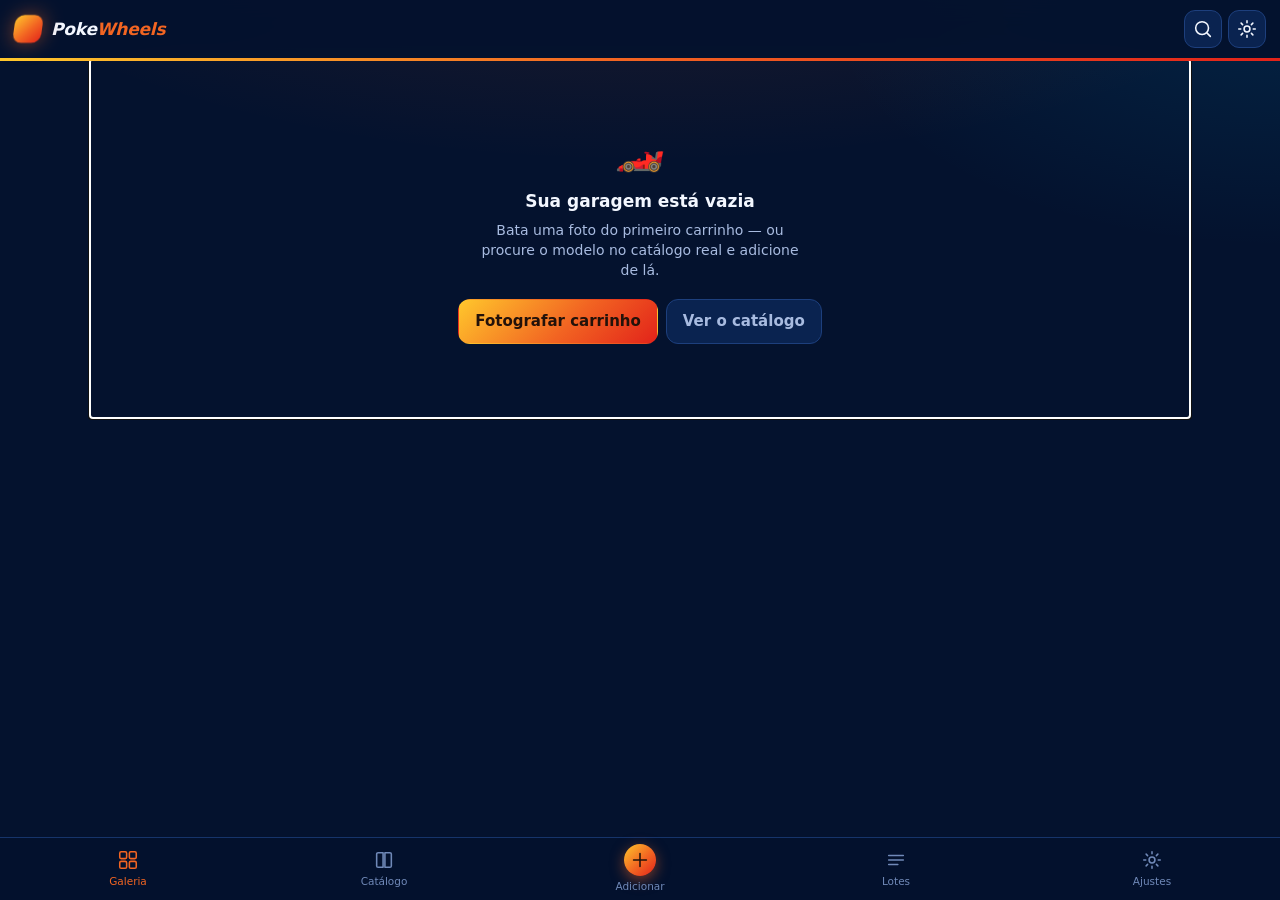
<file: index.html>
<!DOCTYPE html>
<html lang="pt-BR">
<head>
  <meta charset="utf-8">
  <meta name="viewport" content="width=device-width, initial-scale=1, viewport-fit=cover">
  <meta name="theme-color" content="#04122e">
  <meta name="description" content="Catálogo pessoal de Hot Wheels: fotografe, registre e organize sua coleção.">
  <title>PokeWheels — Catálogo de Hot Wheels</title>
  <link rel="manifest" href="manifest.webmanifest">
  <link rel="icon" href="icons/icon.svg" type="image/svg+xml">
  <link rel="apple-touch-icon" href="icons/icon-192.png">
  <link rel="stylesheet" href="css/styles.css">
</head>
<body>
  <header class="topbar">
    <div class="topbar-main">
      <a class="brand" href="#/galeria">
        <span class="brand-mark" aria-hidden="true"></span>
        <span class="brand-text">Poke<strong>Wheels</strong></span>
      </a>
      <div class="topbar-actions">
        <button id="btn-busca" class="icon-btn" type="button" title="Buscar" aria-label="Buscar">
          <svg viewBox="0 0 24 24" aria-hidden="true"><circle cx="11" cy="11" r="7"/><path d="M20 20l-3.5-3.5"/></svg>
        </button>
        <a href="#/ajustes" class="icon-btn" title="Ajustes" aria-label="Ajustes">
          <svg viewBox="0 0 24 24" aria-hidden="true"><circle cx="12" cy="12" r="3.2"/><path d="M12 3v2.2M12 18.8V21M3 12h2.2M18.8 12H21M5.6 5.6l1.6 1.6M16.8 16.8l1.6 1.6M18.4 5.6l-1.6 1.6M7.2 16.8l-1.6 1.6"/></svg>
        </a>
      </div>
    </div>
    <div id="barra-busca" class="searchbar" hidden>
      <input id="input-busca" type="search" placeholder="Buscar por modelo, série, cor, tag…" autocomplete="off">
      <button id="btn-limpar-busca" class="text-btn" type="button">Limpar</button>
    </div>
  </header>

  <main id="app" class="app" tabindex="-1"></main>

  <nav class="tabbar">
    <a href="#/galeria" data-tab="galeria">
      <svg viewBox="0 0 24 24" aria-hidden="true"><rect x="3" y="3" width="7.5" height="7.5" rx="1.5"/><rect x="13.5" y="3" width="7.5" height="7.5" rx="1.5"/><rect x="3" y="13.5" width="7.5" height="7.5" rx="1.5"/><rect x="13.5" y="13.5" width="7.5" height="7.5" rx="1.5"/></svg>
      <span>Galeria</span>
    </a>
    <a href="#/catalogo" data-tab="catalogo">
      <svg viewBox="0 0 24 24" aria-hidden="true"><path d="M4 5.5A1.5 1.5 0 015.5 4H11v16H5.5A1.5 1.5 0 014 18.5z"/><path d="M20 5.5A1.5 1.5 0 0018.5 4H13v16h5.5a1.5 1.5 0 001.5-1.5z"/></svg>
      <span>Catálogo</span>
    </a>
    <a href="#/novo" data-tab="novo" class="tab-cta" aria-label="Adicionar carrinho">
      <svg viewBox="0 0 24 24" aria-hidden="true"><path d="M12 5v14M5 12h14"/></svg>
      <span>Adicionar</span>
    </a>
    <a href="#/lotes" data-tab="lotes">
      <svg viewBox="0 0 24 24" aria-hidden="true"><path d="M4 7h16M4 12h16M4 17h10"/></svg>
      <span>Lotes</span>
    </a>
    <a href="#/ajustes" data-tab="ajustes">
      <svg viewBox="0 0 24 24" aria-hidden="true"><circle cx="12" cy="12" r="3.2"/><path d="M12 3v2.2M12 18.8V21M3 12h2.2M18.8 12H21M5.6 5.6l1.6 1.6M16.8 16.8l1.6 1.6M18.4 5.6l-1.6 1.6M7.2 16.8l-1.6 1.6"/></svg>
      <span>Ajustes</span>
    </a>
  </nav>

  <div id="toasts" class="toasts" aria-live="polite"></div>

  <script type="module" src="js/main.js"></script>
</body>
</html>
</file>
<file: css/styles.css>
/* ---------------------------------------------------------------
   PokeWheels — folha de estilo única (mobile-first, tema escuro)
   --------------------------------------------------------------- */

:root {
  /* Paleta inspirada na embalagem da Hot Wheels: azul de blister,
     chama laranja/vermelha e amarelo de pista. */
  --azul-noite: #04122e;
  --azul-card: #0a2350;
  --azul-claro: #123068;
  --azul-hw: #00a3e0;
  --laranja: #f26522;
  --laranja-claro: #ff8a3d;
  --amarelo: #ffc72c;
  --vermelho: #e2231a;

  --bg: var(--azul-noite);
  --bg-elev: var(--azul-card);
  --bg-elev-2: var(--azul-claro);
  --line: #1d3f7d;
  --line-soft: #16346a;
  --txt: #f3f7ff;
  --txt-dim: #a8bbe0;
  --txt-faint: #7089b8;
  --accent: var(--laranja);
  --accent-2: var(--amarelo);
  --accent-soft: rgba(242, 101, 34, .16);
  --danger: #ff5c5c;
  --ok: #3ddc84;

  --chama: linear-gradient(90deg, var(--amarelo) 0%, var(--laranja) 48%, var(--vermelho) 100%);
  --chama-diag: linear-gradient(135deg, var(--amarelo), var(--laranja) 55%, var(--vermelho));

  --radius: 14px;
  --radius-sm: 9px;
  --shadow: 0 12px 34px rgba(0, 8, 26, .55);
  --safe-b: env(safe-area-inset-bottom, 0px);
  --tabbar-h: 62px;
  color-scheme: dark;
}

* { box-sizing: border-box; }

html, body {
  margin: 0;
  padding: 0;
  background: var(--bg);
  background-image:
    radial-gradient(1100px 460px at 50% -160px, rgba(242, 101, 34, .16), transparent 70%),
    radial-gradient(700px 380px at 100% 0, rgba(0, 163, 224, .12), transparent 65%);
  background-attachment: fixed;
  color: var(--txt);
  font: 15px/1.45 system-ui, -apple-system, "Segoe UI", Roboto, "Helvetica Neue", sans-serif;
  -webkit-tap-highlight-color: transparent;
  overscroll-behavior-y: none;
}

body {
  min-height: 100dvh;
  padding-bottom: calc(var(--tabbar-h) + var(--safe-b));
}

[hidden] { display: none !important; }

a { color: inherit; text-decoration: none; }
button, input, select, textarea { font: inherit; color: inherit; }
svg { width: 22px; height: 22px; fill: none; stroke: currentColor; stroke-width: 1.7; stroke-linecap: round; stroke-linejoin: round; }

/* ------------------------------- topo ------------------------------- */

.topbar {
  position: sticky;
  top: 0;
  z-index: 30;
  background: rgba(4, 18, 46, .93);
  backdrop-filter: blur(12px);
  border-bottom: 1px solid var(--line-soft);
  padding-top: env(safe-area-inset-top, 0px);
}

/* faixa de chama sob o cabeçalho */
.topbar::after {
  content: "";
  position: absolute;
  left: 0; right: 0; bottom: -3px;
  height: 3px;
  background: var(--chama);
}

.topbar-main {
  display: flex;
  align-items: center;
  justify-content: space-between;
  gap: 10px;
  padding: 10px 14px;
}

.brand { display: flex; align-items: center; gap: 9px; font-size: 17px; letter-spacing: .2px; }
.brand strong { color: var(--accent); font-weight: 800; }
.brand-mark {
  width: 28px; height: 28px; border-radius: 9px; display: block;
  background: var(--chama-diag);
  box-shadow: 0 0 20px rgba(242, 101, 34, .5);
  transform: skewX(-8deg);
}

.brand-text { font-style: italic; font-weight: 700; letter-spacing: -.2px; }

.topbar-actions { display: flex; gap: 6px; }

.icon-btn {
  display: grid; place-items: center;
  width: 38px; height: 38px;
  border-radius: 11px;
  border: 1px solid var(--line);
  background: var(--bg-elev);
  cursor: pointer;
}
.icon-btn:active { transform: scale(.95); }

.searchbar { display: flex; gap: 8px; padding: 0 14px 12px; }
.searchbar input {
  flex: 1; min-width: 0;
  padding: 10px 12px;
  border-radius: 11px;
  border: 1px solid var(--line);
  background: var(--bg-elev);
}
.searchbar input:focus { outline: 2px solid var(--accent); outline-offset: 1px; }

/* ------------------------------ layout ------------------------------ */

.app { padding: 14px 14px 26px; max-width: 1100px; margin: 0 auto; }

.page-head { margin: 2px 0 14px; }
.page-head h1 { margin: 0; font-size: 21px; letter-spacing: -.2px; }
.page-head p { margin: 4px 0 0; color: var(--txt-dim); font-size: 13px; }

.section-title {
  margin: 22px 0 10px;
  font-size: 12px;
  text-transform: uppercase;
  letter-spacing: .12em;
  color: var(--txt-faint);
}

.row { display: flex; gap: 8px; align-items: center; flex-wrap: wrap; }
.spacer { flex: 1; }

/* ------------------------------ botões ------------------------------ */

.btn {
  display: inline-flex; align-items: center; justify-content: center; gap: 8px;
  padding: 11px 16px;
  border-radius: 12px;
  border: 1px solid var(--line);
  background: var(--bg-elev);
  cursor: pointer;
  font-weight: 600;
}
.btn:active { transform: scale(.98); }
.btn svg { width: 18px; height: 18px; }
.btn-primary {
  background: var(--chama-diag);
  border-color: transparent;
  color: #23120a;
  font-weight: 750;
}
.btn-danger { color: var(--danger); border-color: rgba(255, 77, 94, .4); }
.btn-block { width: 100%; }
.btn-sm { padding: 7px 11px; font-size: 13px; border-radius: 10px; }
.btn[disabled] { opacity: .5; pointer-events: none; }

.text-btn { background: none; border: 0; color: var(--txt-dim); cursor: pointer; padding: 6px; }

/* ------------------------------ chips ------------------------------- */

.chips { display: flex; gap: 7px; overflow-x: auto; padding-bottom: 4px; scrollbar-width: none; }
.chips::-webkit-scrollbar { display: none; }
.chip {
  flex: 0 0 auto;
  padding: 7px 12px;
  border-radius: 999px;
  border: 1px solid var(--line);
  background: var(--bg-elev);
  color: var(--txt-dim);
  font-size: 13px;
  cursor: pointer;
  white-space: nowrap;
}
.chip[aria-pressed="true"] { background: var(--accent-soft); border-color: var(--accent); color: var(--txt); }

.tag {
  display: inline-block;
  padding: 3px 9px;
  border-radius: 999px;
  background: var(--bg-elev-2);
  border: 1px solid var(--line);
  font-size: 12px;
  color: var(--txt-dim);
}

/* raridade */
.rar { --c: var(--txt-dim); display: inline-flex; align-items: center; gap: 6px; font-size: 12px; font-weight: 600; color: var(--c); }
.rar::before { content: ""; width: 8px; height: 8px; border-radius: 50%; background: var(--c); box-shadow: 0 0 10px var(--c); }
.rar-comum { --c: #9fb4d8; }
.rar-incomum { --c: var(--azul-hw); }
.rar-raro { --c: #b388ff; }
.rar-muito-raro { --c: #ff5fa2; }
.rar-th { --c: var(--ok); }
.rar-sth { --c: var(--amarelo); }

/* ------------------------------ galeria ----------------------------- */

.grid {
  display: grid;
  grid-template-columns: repeat(auto-fill, minmax(150px, 1fr));
  gap: 12px;
}

.card {
  background: var(--bg-elev);
  border: 1px solid var(--line-soft);
  border-radius: var(--radius);
  overflow: hidden;
  display: flex;
  flex-direction: column;
  cursor: pointer;
  position: relative;
}
.card:active { transform: scale(.985); }

.card-thumb {
  aspect-ratio: 4 / 3;
  background:
    repeating-linear-gradient(135deg, rgba(255, 255, 255, .028) 0 10px, transparent 10px 20px),
    linear-gradient(160deg, #123068, #081c40);
  display: grid;
  place-items: center;
  overflow: hidden;
}
.card-thumb img { width: 100%; height: 100%; object-fit: cover; display: block; }
.card-thumb .ph { color: var(--txt-faint); font-size: 26px; }

.card-body { padding: 9px 10px 11px; display: flex; flex-direction: column; gap: 5px; }
.card-title { font-weight: 650; font-size: 14px; line-height: 1.25; }
.card-sub { color: var(--txt-dim); font-size: 12px; }

.card-flag {
  position: absolute; top: 8px; left: 8px;
  padding: 3px 9px; border-radius: 6px;
  font-size: 10.5px; font-weight: 800; letter-spacing: .04em;
  background: var(--chama); color: #23120a;
  transform: skewX(-8deg);
}
.flag-catalogo {
  background: rgba(0, 163, 224, .92); color: #04122e; transform: none; border-radius: 999px;
}
.card-star { position: absolute; top: 8px; right: 8px; color: var(--accent-2); }
.card-star svg { width: 18px; height: 18px; fill: currentColor; stroke: none; }

/* --------------------------- lista de lotes -------------------------- */

.list { display: flex; flex-direction: column; gap: 10px; }

.list-item {
  display: flex; align-items: center; gap: 12px;
  padding: 12px;
  background: var(--bg-elev);
  border: 1px solid var(--line-soft);
  border-radius: var(--radius);
  cursor: pointer;
}
.list-item .li-main { flex: 1; min-width: 0; }
.li-title { font-weight: 650; font-size: 14px; }
.li-sub { color: var(--txt-dim); font-size: 12px; margin-top: 2px; }
.li-thumbs { display: flex; }
.li-thumbs img {
  width: 34px; height: 34px; object-fit: cover; border-radius: 8px;
  border: 2px solid var(--bg-elev); margin-left: -10px;
}
.li-thumbs img:first-child { margin-left: 0; }

.progress { height: 5px; border-radius: 999px; background: var(--bg-elev-2); overflow: hidden; margin-top: 7px; }
.progress > i { display: block; height: 100%; background: var(--chama); }

/* ----------------------------- detalhe ------------------------------ */

.hero {
  position: relative;
  border-radius: var(--radius);
  overflow: hidden;
  background: var(--bg-elev);
  border: 1px solid var(--line-soft);
}
.hero-img {
  aspect-ratio: 4 / 3;
  background:
    repeating-linear-gradient(135deg, rgba(255, 255, 255, .03) 0 12px, transparent 12px 24px),
    linear-gradient(160deg, #123068, #061a3d);
}
.hero-img img { width: 100%; height: 100%; object-fit: contain; display: block; }
.hero-empty { display: grid; place-items: center; height: 100%; color: var(--txt-faint); gap: 8px; }

.thumbstrip { display: flex; gap: 8px; overflow-x: auto; padding: 10px; scrollbar-width: none; }
.thumbstrip::-webkit-scrollbar { display: none; }
.thumbstrip img, .thumbstrip button {
  width: 56px; height: 56px; border-radius: 10px; object-fit: cover;
  border: 2px solid transparent; background: var(--bg-elev-2); flex: 0 0 auto; cursor: pointer;
  display: grid; place-items: center; color: var(--txt-dim);
}
.thumbstrip img[aria-current="true"] { border-color: var(--accent); }

.detail-title { margin: 16px 0 2px; font-size: 22px; line-height: 1.2; letter-spacing: -.3px; }
.detail-sub { color: var(--txt-dim); font-size: 13px; }

.facts {
  margin-top: 16px;
  border: 1px solid var(--line-soft);
  border-radius: var(--radius);
  overflow: hidden;
  background: var(--bg-elev);
}
.fact { display: flex; gap: 12px; padding: 11px 13px; border-bottom: 1px solid var(--line-soft); font-size: 14px; }
.fact:last-child { border-bottom: 0; }
.fact dt { flex: 0 0 42%; color: var(--txt-dim); margin: 0; font-size: 13px; }
.fact dd { margin: 0; flex: 1; text-align: right; }

.notes {
  margin-top: 14px; padding: 13px;
  background: var(--bg-elev); border: 1px solid var(--line-soft); border-radius: var(--radius);
  color: var(--txt-dim); font-size: 14px; white-space: pre-wrap;
}

.missing { display: flex; flex-wrap: wrap; gap: 6px; margin-top: 8px; }
.missing span {
  font-size: 12px; padding: 4px 8px; border-radius: 8px;
  border: 1px dashed var(--line); color: var(--txt-faint);
}

/* --------------------------- formulário ----------------------------- */

.form { display: flex; flex-direction: column; gap: 14px; }
.field { display: flex; flex-direction: column; gap: 6px; }
.field > label { font-size: 12px; color: var(--txt-dim); letter-spacing: .02em; }
.field input, .field select, .field textarea {
  padding: 11px 12px;
  border-radius: 11px;
  border: 1px solid var(--line);
  background: var(--bg-elev);
  width: 100%;
}
.field input:focus, .field select:focus, .field textarea:focus { outline: 2px solid var(--accent); outline-offset: 1px; }
.field textarea { min-height: 84px; resize: vertical; }
.field-hint { font-size: 11px; color: var(--txt-faint); }
.grid-2 { display: grid; grid-template-columns: 1fr 1fr; gap: 12px; }
.grid-3 { display: grid; grid-template-columns: 1fr 1fr 1fr; gap: 12px; }

fieldset.group {
  border: 1px solid var(--line-soft);
  border-radius: var(--radius);
  padding: 14px;
  margin: 0;
  display: flex; flex-direction: column; gap: 12px;
  background: var(--bg-elev);
}
fieldset.group > legend {
  padding: 0 6px; font-size: 12px; text-transform: uppercase;
  letter-spacing: .12em; color: var(--txt-faint);
}

.switch { display: flex; align-items: center; justify-content: space-between; gap: 12px; }
.switch input { width: 44px; height: 26px; accent-color: var(--accent); }

.photo-tray { display: flex; gap: 9px; flex-wrap: wrap; }
.photo-slot { position: relative; width: 88px; height: 88px; border-radius: 12px; overflow: hidden; border: 1px solid var(--line); }
.photo-slot img { width: 100%; height: 100%; object-fit: cover; }
.photo-slot button {
  position: absolute; top: 3px; right: 3px;
  width: 24px; height: 24px; border-radius: 50%;
  background: rgba(0, 0, 0, .68); border: 0; color: #fff; cursor: pointer;
  display: grid; place-items: center;
}
.photo-slot button svg { width: 14px; height: 14px; }
.photo-add {
  width: 88px; height: 88px; border-radius: 12px;
  border: 1px dashed var(--line); background: var(--bg-elev);
  display: grid; place-items: center; gap: 4px; color: var(--txt-dim); cursor: pointer;
  font-size: 11px; text-align: center;
}

.form-actions {
  position: sticky;
  bottom: calc(var(--tabbar-h) + var(--safe-b));
  display: flex; gap: 10px;
  padding: 12px 0 4px;
  background: linear-gradient(to top, var(--bg) 68%, transparent);
}

/* ------------------------------ câmera ------------------------------ */

.cam-overlay {
  position: fixed; inset: 0; z-index: 60;
  background: #000;
  display: flex; flex-direction: column;
}
.cam-video { flex: 1; width: 100%; object-fit: cover; background: #000; }
.cam-bar {
  display: flex; align-items: center; justify-content: space-around;
  padding: 18px 18px calc(18px + var(--safe-b));
  background: #000;
}
.cam-shutter {
  width: 68px; height: 68px; border-radius: 50%;
  border: 4px solid #fff; background: rgba(255, 255, 255, .18); cursor: pointer;
}
.cam-shutter:active { transform: scale(.94); }
.cam-side { background: none; border: 0; color: #fff; cursor: pointer; padding: 10px; }

/* ---------------------------- estatísticas --------------------------- */

.stats { display: grid; grid-template-columns: repeat(auto-fit, minmax(140px, 1fr)); gap: 12px; }
.stat {
  background: var(--bg-elev); border: 1px solid var(--line-soft);
  border-radius: var(--radius); padding: 14px;
}
.stat b { display: block; font-size: 26px; letter-spacing: -.5px; }
.stat span { color: var(--txt-dim); font-size: 12px; }

.bars { display: flex; flex-direction: column; gap: 10px; }
.bar-row { display: grid; grid-template-columns: 116px 1fr auto; gap: 10px; align-items: center; font-size: 13px; }
.bar { height: 8px; border-radius: 999px; background: var(--bg-elev-2); overflow: hidden; }
.bar > i { display: block; height: 100%; background: var(--c, var(--accent)); }

/* ------------------------------ diversos ---------------------------- */

.empty {
  text-align: center;
  padding: 48px 20px;
  color: var(--txt-dim);
}
.empty .em-mark { font-size: 40px; margin-bottom: 10px; }
.empty h2 { margin: 0 0 6px; color: var(--txt); font-size: 17px; }
.empty p { margin: 0 auto 18px; max-width: 320px; font-size: 14px; }

.toasts {
  position: fixed;
  left: 50%; transform: translateX(-50%);
  bottom: calc(var(--tabbar-h) + var(--safe-b) + 14px);
  z-index: 80;
  display: flex; flex-direction: column; gap: 8px;
  width: min(92vw, 420px);
}
.toast {
  background: var(--bg-elev-2);
  border: 1px solid var(--line);
  border-radius: 12px;
  padding: 11px 14px;
  box-shadow: var(--shadow);
  font-size: 14px;
  animation: rise .18s ease-out;
}
.toast.err { border-color: rgba(255, 77, 94, .5); }
@keyframes rise { from { opacity: 0; transform: translateY(8px); } }

/* --------------------------- barra inferior -------------------------- */

.tabbar {
  position: fixed;
  left: 0; right: 0; bottom: 0;
  z-index: 40;
  display: grid;
  grid-template-columns: repeat(5, 1fr);
  background: rgba(4, 18, 46, .96);
  backdrop-filter: blur(12px);
  border-top: 1px solid var(--line-soft);
  padding-bottom: var(--safe-b);
}
.tabbar a {
  display: flex; flex-direction: column; align-items: center; justify-content: center; gap: 3px;
  height: var(--tabbar-h);
  color: var(--txt-faint);
  font-size: 10.5px;
}
.tabbar a[aria-current="page"] { color: var(--accent); }
.tab-cta svg {
  background: var(--chama-diag);
  color: #23120a; border-radius: 50%; padding: 5px; width: 32px; height: 32px;
  box-shadow: 0 4px 14px rgba(242, 101, 34, .5);
}
.tab-cta { color: var(--txt-dim); }

/* ------------------------------- modal ------------------------------- */

.sheet-backdrop {
  position: fixed; inset: 0; z-index: 70;
  background: rgba(0, 0, 0, .6);
  display: flex; align-items: flex-end; justify-content: center;
}
.sheet {
  background: var(--bg-elev);
  border: 1px solid var(--line);
  border-radius: 18px 18px 0 0;
  padding: 18px 18px calc(18px + var(--safe-b));
  width: min(560px, 100%);
  animation: rise .18s ease-out;
}
.sheet h3 { margin: 0 0 6px; font-size: 17px; }
.sheet p { margin: 0 0 16px; color: var(--txt-dim); font-size: 14px; }

@media (min-width: 720px) {
  .sheet-backdrop { align-items: center; }
  .sheet { border-radius: 18px; }
  .grid { grid-template-columns: repeat(auto-fill, minmax(190px, 1fr)); }
}

/* --------------------------- catálogo real --------------------------- */

fieldset.group.destaque {
  border-color: rgba(0, 163, 224, .55);
  box-shadow: inset 0 0 0 1px rgba(0, 163, 224, .12);
}
fieldset.group.destaque > legend { color: var(--azul-hw); }

.cat-resultados { display: flex; flex-direction: column; gap: 6px; }

.cat-sugestao {
  display: flex; align-items: center; gap: 10px;
  width: 100%; text-align: left;
  padding: 8px 10px;
  border-radius: 11px;
  border: 1px solid var(--line);
  background: var(--bg-elev-2);
  cursor: pointer;
}
.cat-sugestao:active { transform: scale(.99); }
.cat-sugestao img { width: 46px; height: 36px; object-fit: contain; border-radius: 6px; background: #061a3d; }
.cat-sugestao .ph { width: 46px; text-align: center; }
.cat-sug-info { display: flex; flex-direction: column; flex: 1; min-width: 0; }
.cat-sug-info b { font-size: 13.5px; }
.cat-sug-info span { font-size: 11.5px; color: var(--txt-dim); }
.cat-sugestao code { font-size: 11px; color: var(--txt-faint); }

.cat-escolhido {
  display: flex; align-items: center; gap: 12px;
  padding: 10px; border-radius: 12px;
  background: rgba(0, 163, 224, .1);
  border: 1px solid rgba(0, 163, 224, .4);
}
.cat-escolhido img { width: 62px; height: 46px; object-fit: contain; border-radius: 8px; background: #061a3d; }
.cat-escolhido div { display: flex; flex-direction: column; flex: 1; min-width: 0; gap: 2px; }
.cat-escolhido a { color: var(--azul-hw); }

.cat-lista { display: flex; flex-direction: column; gap: 8px; }

.cat-item {
  display: flex; align-items: center; gap: 11px;
  padding: 9px 11px;
  border-radius: 12px;
  border: 1px solid var(--line-soft);
  background: var(--bg-elev);
}
.cat-item.tenho { border-color: rgba(61, 220, 132, .45); background: rgba(61, 220, 132, .07); }

.cat-foto {
  width: 62px; height: 48px; flex: 0 0 auto;
  border-radius: 8px; overflow: hidden;
  background: #061a3d;
  display: grid; place-items: center;
}
.cat-foto img { width: 100%; height: 100%; object-fit: contain; }
.cat-foto .ph { font-size: 20px; }

.cat-info { flex: 1; min-width: 0; }
.cat-nome { font-weight: 650; font-size: 13.5px; line-height: 1.25; }
.cat-sub { font-size: 11.5px; color: var(--txt-dim); margin-top: 2px; }
.cat-toy { font-size: 11px; color: var(--txt-faint); margin-top: 1px; letter-spacing: .04em; }
.cat-acao { flex: 0 0 auto; }

.anos { display: grid; grid-template-columns: repeat(auto-fill, minmax(104px, 1fr)); gap: 10px; }
.ano-btn {
  display: flex; flex-direction: column; align-items: flex-start; gap: 2px;
  padding: 13px;
  border-radius: 12px;
  border: 1px solid var(--line);
  background: var(--bg-elev);
  cursor: pointer;
  position: relative;
  overflow: hidden;
}
.ano-btn::before {
  content: ""; position: absolute; left: 0; top: 0; bottom: 0; width: 4px;
  background: var(--chama);
}
.ano-btn b { font-size: 19px; font-style: italic; }
.ano-btn span { font-size: 11px; color: var(--txt-dim); }
.ano-btn:active { transform: scale(.98); }

.credito {
  margin: 30px 0 6px;
  font-size: 11.5px;
  line-height: 1.6;
  color: var(--txt-faint);
  text-align: center;
}
.credito a { color: var(--azul-hw); text-decoration: underline; }

/* faixa quadriculada para lote completo */
.xadrez {
  height: 8px; border-radius: 4px; margin: 10px 0;
  background-image:
    linear-gradient(45deg, #fff 25%, transparent 25%, transparent 75%, #fff 75%),
    linear-gradient(45deg, #fff 25%, transparent 25%, transparent 75%, #fff 75%);
  background-size: 12px 12px;
  background-position: 0 0, 6px 6px;
  background-color: #0a2350;
  opacity: .8;
}

/* imagem da wiki que não carregou: mostra a bandeirada em vez de ícone quebrado */
.cat-foto.sem-foto::after, .cat-sugestao.sem-foto::before { content: "🏁"; font-size: 18px; }
.hero-img.sem-foto::after {
  content: "🏁 sem foto";
  display: grid; place-items: center; height: 100%; color: var(--txt-faint); font-size: 13px;
}
</file>
